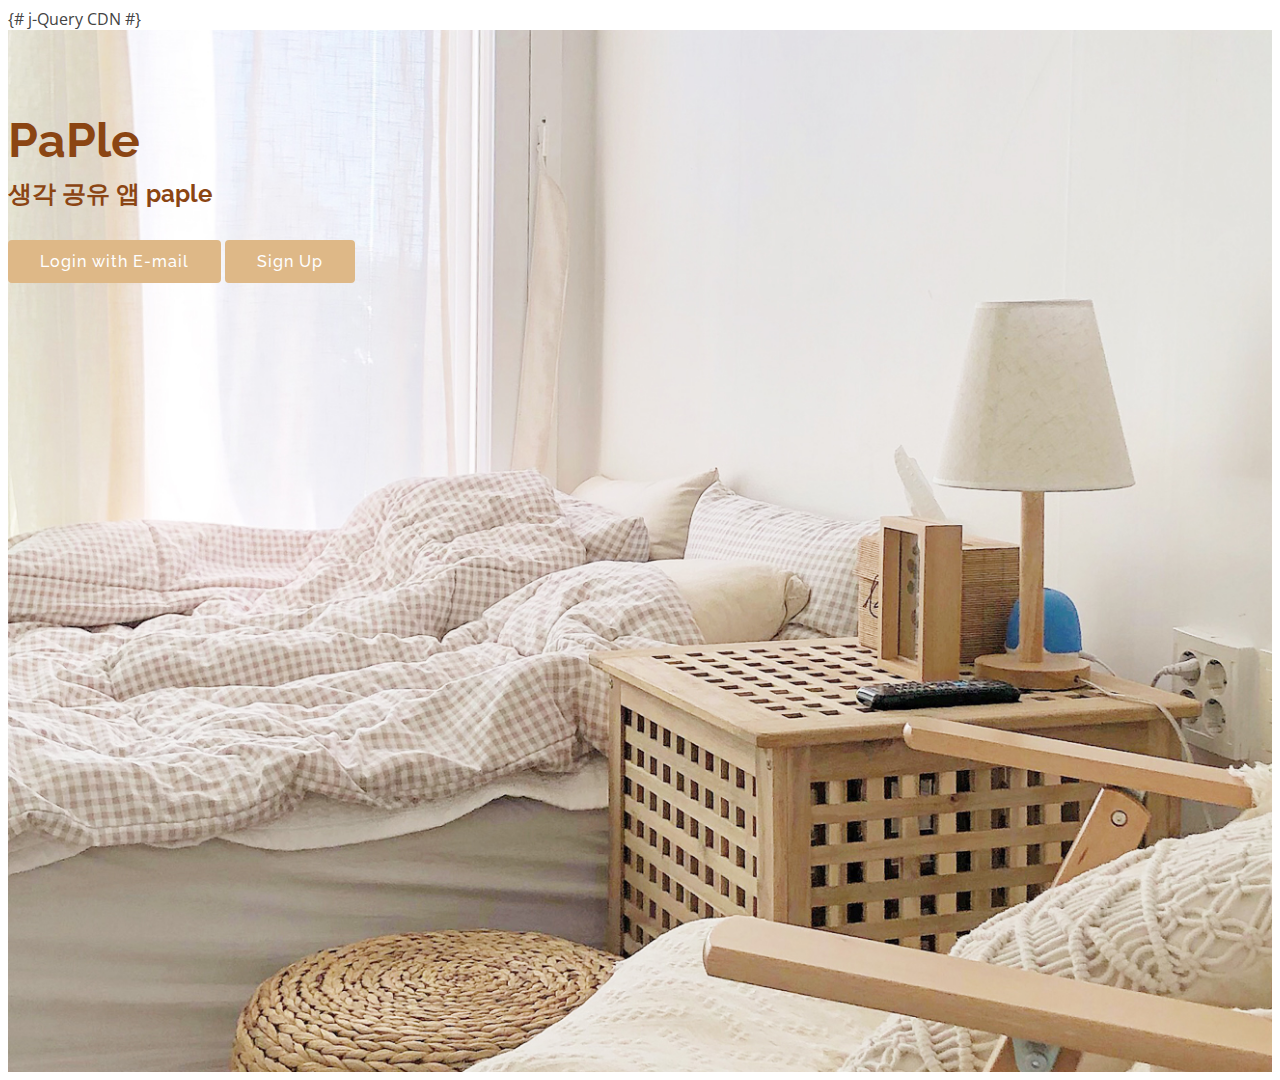
<file: templates/index.html>
<!DOCTYPE html>
<html lang="en">

<head>
    <meta charset="utf-8">
    <meta content="width=device-width, initial-scale=1.0" name="viewport">

    <title>Paple</title>

    {#  j-Query CDN  #}
    <script src="https://code.jquery.com/jquery-2.2.4.min.js" integrity="sha256-BbhdlvQf/xTY9gja0Dq3HiwQF8LaCRTXxZKRutelT44=" crossorigin="anonymous"></script>


    <!-- Bootstrap core CSS(CDN) -->
    <link href="https://cdn.jsdelivr.net/npm/bootstrap@5.0.0-beta1/dist/css/bootstrap.min.css" rel="stylesheet" integrity="sha384-giJF6kkoqNQ00vy+HMDP7azOuL0xtbfIcaT9wjKHr8RbDVddVHyTfAAsrekwKmP1" crossorigin="anonymous">
    <script src="https://cdn.jsdelivr.net/npm/bootstrap@5.0.0-beta1/dist/js/bootstrap.bundle.min.js" integrity="sha384-ygbV9kiqUc6oa4msXn9868pTtWMgiQaeYH7/t7LECLbyPA2x65Kgf80OJFdroafW" crossorigin="anonymous"></script>

    <!-- Google Fonts -->
    <link href="https://fonts.googleapis.com/css?family=Open+Sans:300,300i,400,400i,600,600i,700,700i|Raleway:300,300i,400,400i,500,500i,600,600i,700,700i|Poppins:300,300i,400,400i,500,500i,600,600i,700,700i" rel="stylesheet">

    <script src = "/static/js/accounts.js"></script>

    <!-- Template Main CSS File -->
    <link href="/static/css/index.css" rel="stylesheet">

    <!-- =======================================================
    * Template Name: Presento - v1.1.1
    * Template URL: https://bootstrapmade.com/presento-bootstrap-corporate-template/
    * Author: BootstrapMade.com
    * License: https://bootstrapmade.com/license/
    ======================================================== -->
</head>

<body>


<!-- ======= Hero Section ======= -->
<section id="hero" class="d-flex align-items-center">

    <div class="container-fluid" data-aos="zoom-out" data-aos-delay="100">
        <div class="row justify-content-center">
            <div class="col-xl-10">
                <div class="row">
                    <div class="col-xl-5">
                        <h1>PaPle</h1>
                        <h2>생각 공유 앱 paple</h2>
                        <button type="button" class="btn-get-started scrollto" onclick="login()"> Login with E-mail </button>
                        <button type="button" class="btn-get-started scrollto" onclick="sign_up()"> Sign Up </button>

                    </div>
                </div>
            </div>
        </div>
    </div>

</section><!-- End Hero -->

<!-- Template Main JS File -->
<script src="/static/js/main.js"></script>

</body>

</html>
</file>
<file: static/css/index.css>
/**
* Template Name: Presento - v1.1.1
* Template URL: https://bootstrapmade.com/presento-bootstrap-corporate-template/
* Author: BootstrapMade.com
* License: https://bootstrapmade.com/license/
*/

/*--------------------------------------------------------------
# General
--------------------------------------------------------------*/
body {
  font-family: "Open Sans", sans-serif;
  color: #444444;
}

a {
  color: #e03a3c;
}

a:hover {
  color: #e76668;
  text-decoration: none;
}

h1, h2, h3, h4, h5, h6 {
  font-family: "Raleway", sans-serif;
}

/*--------------------------------------------------------------
# Back to top button
--------------------------------------------------------------*/
.back-to-top {
  position: fixed;
  display: none;
  right: 15px;
  bottom: 15px;
  z-index: 99999;
}

.back-to-top i {
  display: flex;
  align-items: center;
  justify-content: center;
  font-size: 24px;
  width: 40px;
  height: 40px;
  border-radius: 4px;
  background: #e03a3c;
  color: #fff;
  transition: all 0.4s;
}

.back-to-top i:hover {
  background: #e35052;
  color: #fff;
}

/*--------------------------------------------------------------
# Disable aos animation delay on mobile devices
--------------------------------------------------------------*/
@media screen and (max-width: 768px) {
  [data-aos-delay] {
    transition-delay: 0 !important;
  }
}

/*--------------------------------------------------------------
# Header
--------------------------------------------------------------*/
#header {
  background: #fff;
  transition: all 0.5s;
  z-index: 997;
  padding: 20px 0;
}

#header.header-scrolled {
  padding: 12px 0;
  box-shadow: 0px 2px 15px rgba(0, 0, 0, 0.1);
}

#header .logo {
  font-size: 32px;
  margin: 0;
  padding: 0;
  line-height: 1;
  font-weight: 600;
  font-family: "Poppins", sans-serif;
}

#header .logo a {
  color: #111111;
}

#header .logo a span {
  color: #e03a3c;
}

#header .logo img {
  max-height: 40px;
}

@media (max-width: 992px) {
  #header {
    padding: 12px 0;
  }
  #header .logo {
    font-size: 28px;
  }
}

/*--------------------------------------------------------------
# Navigation Menu
--------------------------------------------------------------*/
/* Desktop Navigation */
.nav-menu ul {
  margin: 0;
  padding: 0;
  list-style: none;
}

.nav-menu > ul {
  display: flex;
}

.nav-menu > ul > li {
  position: relative;
  white-space: nowrap;
  padding: 10px 0 10px 28px;
}

.nav-menu a {
  display: block;
  position: relative;
  color: #111111;
  transition: 0.3s;
  font-size: 15px;
  font-weight: 600;
  font-family: "Raleway", sans-serif;
}

.nav-menu a:hover, .nav-menu .active > a, .nav-menu li:hover > a {
  color: #e03a3c;
}

.nav-menu .drop-down ul {
  display: block;
  position: absolute;
  left: 14px;
  top: calc(100% + 30px);
  z-index: 99;
  opacity: 0;
  visibility: hidden;
  padding: 10px 0;
  background: #fff;
  box-shadow: 0px 0px 30px rgba(127, 137, 161, 0.25);
  transition: 0.3s;
}

.nav-menu .drop-down:hover > ul {
  opacity: 1;
  top: 100%;
  visibility: visible;
}

.nav-menu .drop-down li {
  min-width: 180px;
  position: relative;
}

.nav-menu .drop-down ul a {
  padding: 10px 20px;
  font-size: 14px;
  text-transform: none;
}

.nav-menu .drop-down ul a:hover, .nav-menu .drop-down ul .active > a, .nav-menu .drop-down ul li:hover > a {
  color: #e03a3c;
}

.nav-menu .drop-down > a:after {
  content: "\ea99";
  font-family: IcoFont;
  padding-left: 5px;
}

.nav-menu .drop-down .drop-down ul {
  top: 0;
  left: calc(100% - 30px);
}

.nav-menu .drop-down .drop-down:hover > ul {
  opacity: 1;
  top: 0;
  left: 100%;
}

.nav-menu .drop-down .drop-down > a {
  padding-right: 35px;
}

.nav-menu .drop-down .drop-down > a:after {
  content: "\eaa0";
  font-family: IcoFont;
  position: absolute;
  right: 15px;
}

@media (max-width: 1366px) {
  .nav-menu .drop-down .drop-down ul {
    left: -90%;
  }
  .nav-menu .drop-down .drop-down:hover > ul {
    left: -100%;
  }
  .nav-menu .drop-down .drop-down > a:after {
    content: "\ea9d";
  }
}

/* Get Startet Button */
.get-started-btn {
  margin-left: 25px;
  background: #e03a3c;
  color: #fff;
  border-radius: 4px;
  padding: 8px 25px;
  white-space: nowrap;
  transition: 0.3s;
  font-size: 14px;
  font-weight: 600;
  display: inline-block;
}

.get-started-btn:hover {
  background: #111111;
  color: #fff;
}

@media (max-width: 992px) {
  .get-started-btn {
    margin: 0 48px 0 0;
    padding: 6px 18px;
  }
}

/* Mobile Navigation */
.mobile-nav-toggle {
  position: fixed;
  right: 15px;
  top: 15px;
  z-index: 9998;
  border: 0;
  background: none;
  font-size: 24px;
  transition: all 0.4s;
  outline: none !important;
  line-height: 1;
  cursor: pointer;
  text-align: right;
}

.mobile-nav-toggle i {
  color: #111111;
}

.mobile-nav {
  position: fixed;
  top: 55px;
  right: 15px;
  bottom: 15px;
  left: 15px;
  z-index: 9999;
  overflow-y: auto;
  background: #fff;
  transition: ease-in-out 0.2s;
  opacity: 0;
  visibility: hidden;
  border-radius: 10px;
  padding: 10px 0;
}

.mobile-nav * {
  margin: 0;
  padding: 0;
  list-style: none;
}

.mobile-nav a {
  display: block;
  position: relative;
  color: #111111;
  padding: 10px 20px;
  font-weight: 500;
  outline: none;
}

.mobile-nav a:hover, .mobile-nav .active > a, .mobile-nav li:hover > a {
  color: #e03a3c;
  text-decoration: none;
}

.mobile-nav .drop-down > a:after {
  content: "\ea99";
  font-family: IcoFont;
  padding-left: 10px;
  position: absolute;
  right: 15px;
}

.mobile-nav .active.drop-down > a:after {
  content: "\eaa1";
}

.mobile-nav .drop-down > a {
  padding-right: 35px;
}

.mobile-nav .drop-down ul {
  display: none;
  overflow: hidden;
}

.mobile-nav .drop-down li {
  padding-left: 20px;
}

.mobile-nav-overly {
  width: 100%;
  height: 100%;
  z-index: 9997;
  top: 0;
  left: 0;
  position: fixed;
  background: rgba(0, 0, 0, 0.6);
  overflow: hidden;
  display: none;
  transition: ease-in-out 0.2s;
}

.mobile-nav-active {
  overflow: hidden;
}

.mobile-nav-active .mobile-nav {
  opacity: 1;
  visibility: visible;
}

.mobile-nav-active .mobile-nav-toggle i {
  color: #fff;
}

/*--------------------------------------------------------------
# Hero Section
--------------------------------------------------------------*/
#hero {
  width: 100%;
  height: 100vh;
  background: url("/static/image/index.jpg") top center no-repeat;
  background-size: cover;
  position: relative;
  padding-top: 82px;
}

/*#hero:before {*/
/*  content: "";*/
/*  background: rgba(0, 0, 0, 0.6);*/
/*  position: absolute;*/
/*  bottom: 0;*/
/*  top: 0;*/
/*  left: 0;*/
/*  right: 0;*/
/*}*/

#hero h1 {
  margin: 0;
  font-size: 48px;
  font-weight: 700;
  color: saddlebrown;
}

#hero h2 {
  color: saddlebrown;
  margin: 10px 0 0 0;
  font-size: 24px;
}

#hero .btn-get-started {
  font-family: "Raleway", sans-serif;
  font-weight: 500;
  font-size: 16px;
  letter-spacing: 1px;
  display: inline-block;
  padding: 10px 30px;
  border-radius: 4px;
  transition: 0.5s;
  margin-top: 30px;
  color: #fff;
  background: burlywood;
  border: 2px solid burlywood;
}

#hero .btn-get-started:hover {
  background: transparent;
  border-color: #fff;
}

@media (max-width: 768px) {
  #hero {
    text-align: center;
    padding-top: 58px;
  }
  #hero h1 {
    font-size: 28px;
  }
  #hero h2 {
    font-size: 18px;
    line-height: 24px;
  }
}

@media (max-height: 500px) {
  #hero {
    height: 120vh;
  }
}

/*--------------------------------------------------------------
# Sections General
--------------------------------------------------------------*/
section {
  padding: 60px 0;
  overflow: hidden;
  position: relative;
}

.section-title {
  text-align: center;
  padding-bottom: 30px;
  position: relative;
}

.section-title h2 {
  font-size: 32px;
  font-weight: bold;
  text-transform: uppercase;
  margin-bottom: 20px;
  padding-bottom: 20px;
  position: relative;
}

.section-title h2::after {
  content: '';
  position: absolute;
  display: block;
  width: 50px;
  height: 3px;
  background: #e03a3c;
  bottom: 0;
  left: calc(50% - 25px);
}

.section-title p {
  margin-bottom: 0;
}

.section-bg {
  padding: 120px 0;
  color: #fff;
}

.section-bg:before {
  content: "";
  background: #1b1b1b;
  position: absolute;
  bottom: 60px;
  top: 60px;
  left: 0;
  right: 0;
  transform: skewY(-3deg);
}

/*--------------------------------------------------------------
# Breadcrumbs
--------------------------------------------------------------*/
.breadcrumbs {
  padding: 15px 0;
  background: #2b2b2b;
  min-height: 40px;
  margin-top: 82px;
  color: #fff;
}

@media (max-width: 992px) {
  .breadcrumbs {
    margin-top: 57px;
  }
}

.breadcrumbs h2 {
  font-size: 28px;
  font-weight: 500;
}

.breadcrumbs ol {
  display: flex;
  flex-wrap: wrap;
  list-style: none;
  padding: 0 0 10px 0;
  margin: 0;
  font-size: 14px;
}

.breadcrumbs ol a {
  color: #aaaaaa;
}

.breadcrumbs ol a:hover {
  color: #fff;
  transition: 0.3s;
}

.breadcrumbs ol li + li {
  padding-left: 10px;
}

.breadcrumbs ol li + li::before {
  display: inline-block;
  padding-right: 10px;
  color: #e03a3c;
  content: "/";
}

/*--------------------------------------------------------------
# Clients
--------------------------------------------------------------*/
.clients .owl-item {
  display: flex;
  justify-content: center;
  align-items: center;
  padding: 0 20px;
}

.clients .owl-item img {
  width: 60%;
  opacity: 0.5;
  transition: 0.3s;
  filter: grayscale(100);
}

.clients .owl-item img:hover {
  opacity: 1;
  filter: none;
}

.clients .owl-nav, .clients .owl-dots {
  margin-top: 5px;
  text-align: center;
}

.clients .owl-dot {
  display: inline-block;
  margin: 0 5px;
  width: 12px;
  height: 12px;
  border-radius: 50%;
  background-color: #ddd !important;
}

.clients .owl-dot.active {
  background-color: #e03a3c !important;
}

/*--------------------------------------------------------------
# About
--------------------------------------------------------------*/
.about .container {
  position: relative;
  z-index: 10;
}

.about .content {
  padding: 30px 30px 30px 0;
}

.about .content h3 {
  font-weight: 700;
  font-size: 34px;
  margin-bottom: 30px;
}

.about .content p {
  margin-bottom: 30px;
}

.about .content .about-btn {
  padding: 8px 30px 9px 30px;
  color: #fff;
  border-radius: 50px;
  transition: 0.3s;
  text-transform: uppercase;
  font-weight: 600;
  font-size: 13px;
  display: inline-flex;
  align-items: center;
  border: 2px solid #e03a3c;
}

.about .content .about-btn i {
  font-size: 16px;
  padding-left: 5px;
}

.about .content .about-btn:hover {
  background: #e35052;
  background: #e03a3c;
}

.about .icon-boxes .icon-box {
  margin-top: 30px;
}

.about .icon-boxes .icon-box i {
  font-size: 40px;
  color: #e03a3c;
  margin-bottom: 10px;
}

.about .icon-boxes .icon-box h4 {
  font-size: 20px;
  font-weight: 700;
  margin: 0 0 10px 0;
}

.about .icon-boxes .icon-box p {
  font-size: 15px;
  color: #848484;
}

@media (max-width: 1200px) {
  .about .content {
    padding-right: 0;
  }
}

@media (max-width: 768px) {
  .about {
    text-align: center;
  }
}

/*--------------------------------------------------------------
# Counts
--------------------------------------------------------------*/
.counts {
  padding-top: 80px;
}

.counts .count-box {
  padding: 30px 30px 25px 30px;
  width: 100%;
  position: relative;
  text-align: center;
  box-shadow: 0px 2px 35px rgba(0, 0, 0, 0.06);
  border-radius: 4px;
}

.counts .count-box i {
  position: absolute;
  top: -27px;
  left: 50%;
  transform: translateX(-50%);
  font-size: 24px;
  background: #fff;
  padding: 12px;
  color: #e03a3c;
  border-radius: 50px;
  border: 2px solid #fff;
  box-shadow: 0px 2px 25px rgba(0, 0, 0, 0.1);
}

.counts .count-box span {
  font-size: 36px;
  display: block;
  font-weight: 700;
  color: #111111;
}

.counts .count-box p {
  padding: 0;
  margin: 0;
  font-family: "Raleway", sans-serif;
  font-size: 14px;
}

/*--------------------------------------------------------------
# Tabs
--------------------------------------------------------------*/
.tabs .nav-tabs {
  border: 0;
}

.tabs .nav-link {
  border: 1px solid #b9b9b9;
  padding: 15px;
  transition: 0.3s;
  color: #111111;
  border-radius: 0;
  display: flex;
  align-items: center;
  justify-content: center;
}

.tabs .nav-link i {
  padding-right: 15px;
  font-size: 48px;
}

.tabs .nav-link h4 {
  font-size: 18px;
  font-weight: 600;
  margin: 0;
}

.tabs .nav-link:hover {
  color: #e03a3c;
}

.tabs .nav-link.active {
  background: #e03a3c;
  color: #fff;
  border-color: #e03a3c;
}

@media (max-width: 768px) {
  .tabs .nav-link i {
    padding: 0;
    line-height: 1;
    font-size: 36px;
  }
}

@media (max-width: 575px) {
  .tabs .nav-link {
    padding: 15px;
  }
  .tabs .nav-link i {
    font-size: 24px;
  }
}

.tabs .tab-content {
  margin-top: 30px;
}

.tabs .tab-pane h3 {
  font-weight: 600;
  font-size: 26px;
}

.tabs .tab-pane ul {
  list-style: none;
  padding: 0;
}

.tabs .tab-pane ul li {
  padding-bottom: 10px;
}

.tabs .tab-pane ul i {
  font-size: 20px;
  padding-right: 4px;
  color: #e03a3c;
}

.tabs .tab-pane p:last-child {
  margin-bottom: 0;
}

/*--------------------------------------------------------------
# Services
--------------------------------------------------------------*/
.services .icon-box {
  margin-bottom: 20px;
  padding: 30px;
  border-radius: 6px;
  background: #252525;
  transition: 0.3s;
}

.services .icon-box:hover {
  background: #2b2b2b;
}

.services .icon-box i {
  float: left;
  color: #e03a3c;
  font-size: 40px;
}

.services .icon-box h4 {
  margin-left: 70px;
  font-weight: 700;
  margin-bottom: 15px;
  font-size: 18px;
}

.services .icon-box h4 a {
  color: #fff;
  transition: 0.3s;
}

.services .icon-box h4 a:hover {
  text-decoration: underline;
}

.services .icon-box .icon-box:hover h4 a {
  color: #e03a3c;
}

.services .icon-box p {
  margin-left: 70px;
  line-height: 24px;
  font-size: 14px;
}

/*--------------------------------------------------------------
# Portfolio
--------------------------------------------------------------*/
.portfolio .portfolio-item {
  margin-bottom: 30px;
}

.portfolio #portfolio-flters {
  padding: 0;
  margin: 0 auto 20px auto;
  list-style: none;
  text-align: center;
}

.portfolio #portfolio-flters li {
  cursor: pointer;
  display: inline-block;
  padding: 8px 15px 10px 15px;
  font-size: 14px;
  font-weight: 600;
  line-height: 1;
  text-transform: uppercase;
  color: #444444;
  margin-bottom: 5px;
  transition: all 0.3s ease-in-out;
  border-radius: 3px;
}

.portfolio #portfolio-flters li:hover, .portfolio #portfolio-flters li.filter-active {
  color: #fff;
  background: #e03a3c;
}

.portfolio #portfolio-flters li:last-child {
  margin-right: 0;
}

.portfolio .portfolio-wrap {
  transition: 0.3s;
  position: relative;
  overflow: hidden;
  z-index: 1;
  background: rgba(17, 17, 17, 0.6);
}

.portfolio .portfolio-wrap::before {
  content: "";
  background: rgba(17, 17, 17, 0.6);
  position: absolute;
  left: 0;
  right: 0;
  top: 0;
  bottom: 0;
  transition: all ease-in-out 0.3s;
  z-index: 2;
  opacity: 0;
}

.portfolio .portfolio-wrap img {
  transition: all ease-in-out 0.3s;
}

.portfolio .portfolio-wrap .portfolio-info {
  opacity: 0;
  position: absolute;
  top: 0;
  left: 0;
  right: 0;
  bottom: 0;
  z-index: 3;
  transition: all ease-in-out 0.3s;
  display: flex;
  flex-direction: column;
  justify-content: flex-end;
  align-items: flex-start;
  padding: 20px;
}

.portfolio .portfolio-wrap .portfolio-info h4 {
  font-size: 20px;
  color: #fff;
  font-weight: 600;
}

.portfolio .portfolio-wrap .portfolio-info p {
  color: rgba(255, 255, 255, 0.7);
  font-size: 14px;
  text-transform: uppercase;
  padding: 0;
  margin: 0;
  font-style: italic;
}

.portfolio .portfolio-wrap .portfolio-links {
  text-align: center;
  z-index: 4;
}

.portfolio .portfolio-wrap .portfolio-links a {
  color: rgba(255, 255, 255, 0.4);
  margin: 0 5px 0 0;
  font-size: 28px;
  display: inline-block;
  transition: 0.3s;
}

.portfolio .portfolio-wrap .portfolio-links a:hover {
  color: #fff;
}

.portfolio .portfolio-wrap:hover::before {
  opacity: 1;
}

.portfolio .portfolio-wrap:hover img {
  transform: scale(1.2);
}

.portfolio .portfolio-wrap:hover .portfolio-info {
  opacity: 1;
}

/*--------------------------------------------------------------
# Testimonials
--------------------------------------------------------------*/
.testimonials .testimonial-wrap {
  padding-left: 50px;
}

.testimonials .testimonial-item {
  box-sizing: content-box;
  padding: 30px;
  margin: 30px 15px;
  min-height: 200px;
  box-shadow: 0px 2px 12px rgba(0, 0, 0, 0.08);
  position: relative;
  background: #fff;
  border-radius: 15px;
}

.testimonials .testimonial-item .testimonial-img {
  width: 90px;
  border-radius: 10px;
  border: 6px solid #fff;
  float: left;
  margin: 0 10px 0 0;
}

.testimonials .testimonial-item h3 {
  font-size: 18px;
  font-weight: bold;
  margin: 25px 0 5px 0;
  color: #111;
}

.testimonials .testimonial-item h4 {
  font-size: 14px;
  color: #999;
  margin: 0;
}

.testimonials .testimonial-item .quote-icon-left, .testimonials .testimonial-item .quote-icon-right {
  color: #fceaea;
  font-size: 26px;
}

.testimonials .testimonial-item .quote-icon-left {
  display: inline-block;
  left: -5px;
  position: relative;
}

.testimonials .testimonial-item .quote-icon-right {
  display: inline-block;
  right: -5px;
  position: relative;
  top: 10px;
}

.testimonials .testimonial-item p {
  font-style: italic;
  margin: 30px auto 15px auto;
}

.testimonials .owl-nav, .testimonials .owl-dots {
  margin-top: 5px;
  text-align: center;
}

.testimonials .owl-dot {
  display: inline-block;
  margin: 0 5px;
  width: 12px;
  height: 12px;
  border-radius: 50%;
  background-color: #ddd !important;
}

.testimonials .owl-dot.active {
  background-color: #e03a3c !important;
}

@media (max-width: 767px) {
  .testimonials .testimonial-wrap {
    padding-left: 0;
  }
  .testimonials .testimonial-item {
    padding: 30px;
    margin: 15px;
  }
  .testimonials .testimonial-item .testimonial-img {
    position: static;
    left: auto;
  }
}

/*--------------------------------------------------------------
# Pricing
--------------------------------------------------------------*/
.pricing .box {
  padding: 20px;
  background: #2b2b2b;
  text-align: center;
  border-radius: 8px;
  position: relative;
  overflow: hidden;
}

.pricing .box h3 {
  font-weight: 400;
  padding: 15px;
  font-size: 18px;
  text-transform: uppercase;
  font-weight: 600;
}

.pricing .box h4 {
  font-size: 42px;
  font-weight: 500;
  font-family: "Open Sans", sans-serif;
  margin-bottom: 20px;
}

.pricing .box h4 sup {
  font-size: 20px;
  top: -15px;
  left: -3px;
}

.pricing .box h4 span {
  font-size: 16px;
  font-weight: 300;
}

.pricing .box ul {
  padding: 0;
  list-style: none;
  text-align: center;
  line-height: 20px;
  font-size: 14px;
}

.pricing .box ul li {
  padding-bottom: 16px;
}

.pricing .box ul i {
  color: #e03a3c;
  font-size: 18px;
  padding-right: 4px;
}

.pricing .box ul .na {
  color: rgba(255, 255, 255, 0.5);
  text-decoration: line-through;
}

.pricing .box .btn-wrap {
  padding: 15px;
  text-align: center;
}

.pricing .box .btn-buy {
  display: inline-block;
  padding: 10px 40px 12px 40px;
  border-radius: 4px;
  color: #fff;
  transition: none;
  font-size: 14px;
  font-weight: 400;
  font-family: "Raleway", sans-serif;
  font-weight: 600;
  transition: 0.3s;
  border: 2px solid rgba(255, 255, 255, 0.3);
}

.pricing .box .btn-buy:hover {
  border-color: #fff;
}

.pricing .featured {
  background: #e03a3c;
}

/*--------------------------------------------------------------
# Frequently Asked Questions
--------------------------------------------------------------*/
.faq .faq-list {
  padding: 0;
  list-style: none;
}

.faq .faq-list li {
  border-bottom: 1px solid #eee;
  margin-bottom: 20px;
  padding-bottom: 20px;
}

.faq .faq-list a {
  display: block;
  position: relative;
  font-family: #e03a3c;
  font-size: 18px;
  line-height: 24px;
  font-weight: 400;
  padding-right: 25px;
}

.faq .faq-list i {
  font-size: 24px;
  position: absolute;
  right: 0;
  top: 0;
}

.faq .faq-list p {
  margin-bottom: 0;
  padding: 10px 0 0 0;
}

.faq .faq-list .icon-show {
  display: none;
}

.faq .faq-list a.collapsed {
  color: #343a40;
}

.faq .faq-list a.collapsed:hover {
  color: #e03a3c;
}

.faq .faq-list a.collapsed .icon-show {
  display: inline-block;
}

.faq .faq-list a.collapsed .icon-close {
  display: none;
}

/*--------------------------------------------------------------
# Team
--------------------------------------------------------------*/
.team .member {
  margin-bottom: 20px;
  overflow: hidden;
  border-radius: 5px;
  background: #fff;
}

.team .member .member-img {
  position: relative;
  overflow: hidden;
}

.team .member .social {
  position: absolute;
  left: 0;
  bottom: 30px;
  right: 0;
  opacity: 0;
  transition: ease-in-out 0.3s;
  text-align: center;
}

.team .member .social a {
  transition: color 0.3s;
  color: #111111;
  margin: 0 3px;
  padding-top: 7px;
  border-radius: 50px;
  width: 36px;
  height: 36px;
  background: #e03a3c;
  display: inline-block;
  transition: ease-in-out 0.3s;
  color: #fff;
}

.team .member .social a:hover {
  background: #111111;
}

.team .member .social i {
  font-size: 18px;
}

.team .member .member-info {
  padding: 25px 15px;
}

.team .member .member-info h4 {
  font-weight: 700;
  margin-bottom: 5px;
  font-size: 18px;
  color: #111111;
}

.team .member .member-info span {
  display: block;
  font-size: 13px;
  font-weight: 400;
  color: #aaaaaa;
}

.team .member .member-info p {
  font-style: italic;
  font-size: 14px;
  line-height: 26px;
  color: #777777;
}

.team .member:hover .social {
  opacity: 1;
  bottom: 15px;
}

/*--------------------------------------------------------------
# Contact
--------------------------------------------------------------*/
.contact .info-box {
  color: #444444;
  text-align: center;
  box-shadow: 0 0 30px rgba(214, 215, 216, 0.6);
  padding: 20px 0 30px 0;
  border-radius: 4px;
}

.contact .info-box i {
  font-size: 32px;
  color: #e03a3c;
  border-radius: 50%;
  padding: 8px;
  border: 2px dotted #f8d4d5;
}

.contact .info-box h3 {
  font-size: 20px;
  color: #777777;
  font-weight: 700;
  margin: 10px 0;
}

.contact .info-box p {
  padding: 0;
  line-height: 24px;
  font-size: 14px;
  margin-bottom: 0;
}

.contact .php-email-form {
  box-shadow: 0 0 30px rgba(214, 215, 216, 0.6);
  padding: 30px;
  border-radius: 4px;
}

.contact .php-email-form .validate {
  display: none;
  color: red;
  margin: 0 0 15px 0;
  font-weight: 400;
  font-size: 13px;
}

.contact .php-email-form .error-message {
  display: none;
  color: #fff;
  background: #ed3c0d;
  text-align: left;
  padding: 15px;
  font-weight: 600;
}

.contact .php-email-form .error-message br + br {
  margin-top: 25px;
}

.contact .php-email-form .sent-message {
  display: none;
  color: #fff;
  background: #18d26e;
  text-align: center;
  padding: 15px;
  font-weight: 600;
}

.contact .php-email-form .loading {
  display: none;
  background: #fff;
  text-align: center;
  padding: 15px;
}

.contact .php-email-form .loading:before {
  content: "";
  display: inline-block;
  border-radius: 50%;
  width: 24px;
  height: 24px;
  margin: 0 10px -6px 0;
  border: 3px solid #18d26e;
  border-top-color: #eee;
  -webkit-animation: animate-loading 1s linear infinite;
  animation: animate-loading 1s linear infinite;
}

.contact .php-email-form input, .contact .php-email-form textarea {
  box-shadow: none;
  font-size: 14px;
  border-radius: 4px;
}

.contact .php-email-form input:focus, .contact .php-email-form textarea:focus {
  border-color: #111111;
}

.contact .php-email-form input {
  padding: 20px 15px;
}

.contact .php-email-form textarea {
  padding: 12px 15px;
}

.contact .php-email-form button[type="submit"] {
  background: #e03a3c;
  border: 0;
  padding: 10px 32px;
  color: #fff;
  transition: 0.4s;
  border-radius: 4px;
}

.contact .php-email-form button[type="submit"]:hover {
  background: #e35052;
}

@-webkit-keyframes animate-loading {
  0% {
    transform: rotate(0deg);
  }
  100% {
    transform: rotate(360deg);
  }
}

@keyframes animate-loading {
  0% {
    transform: rotate(0deg);
  }
  100% {
    transform: rotate(360deg);
  }
}

/*--------------------------------------------------------------
# Portfolio Details
--------------------------------------------------------------*/
.portfolio-details {
  padding-top: 40px;
}

.portfolio-details .portfolio-details-container {
  position: relative;
}

.portfolio-details .portfolio-details-carousel {
  position: relative;
  z-index: 1;
}

.portfolio-details .portfolio-details-carousel .owl-nav, .portfolio-details .portfolio-details-carousel .owl-dots {
  margin-top: 5px;
  text-align: left;
}

.portfolio-details .portfolio-details-carousel .owl-dot {
  display: inline-block;
  margin: 0 10px 0 0;
  width: 12px;
  height: 12px;
  border-radius: 50%;
  background-color: #ddd !important;
}

.portfolio-details .portfolio-details-carousel .owl-dot.active {
  background-color: #e03a3c !important;
}

.portfolio-details .portfolio-info {
  padding: 30px;
  position: absolute;
  right: 0;
  bottom: -70px;
  background: #fff;
  box-shadow: 0px 2px 15px rgba(0, 0, 0, 0.1);
  z-index: 2;
}

.portfolio-details .portfolio-info h3 {
  font-size: 22px;
  font-weight: 700;
  margin-bottom: 20px;
  padding-bottom: 20px;
  border-bottom: 1px solid #eee;
}

.portfolio-details .portfolio-info ul {
  list-style: none;
  padding: 0;
  font-size: 15px;
}

.portfolio-details .portfolio-info ul li + li {
  margin-top: 10px;
}

.portfolio-details .portfolio-description {
  padding-top: 50px;
}

.portfolio-details .portfolio-description h2 {
  width: 50%;
  font-size: 26px;
  font-weight: 700;
  margin-bottom: 20px;
}

.portfolio-details .portfolio-description p {
  padding: 0 0 0 0;
}

@media (max-width: 768px) {
  .portfolio-details .portfolio-description h2 {
    width: 100%;
  }
  .portfolio-details .portfolio-info {
    position: static;
    margin-top: 30px;
  }
}

.blog {
  padding: 40px 0 20px 0;
}

.blog .entry {
  padding: 30px;
  margin-bottom: 60px;
  box-shadow: 0 4px 16px rgba(0, 0, 0, 0.1);
}

.blog .entry .entry-img {
  max-height: 400px;
  margin: -30px -30px 20px -30px;
  overflow: hidden;
}

.blog .entry .entry-title {
  font-size: 28px;
  font-weight: bold;
  padding: 0;
  margin: 0 0 20px 0;
}

.blog .entry .entry-title a {
  color: #111111;
  transition: 0.3s;
}

.blog .entry .entry-title a:hover {
  color: #e03a3c;
}

.blog .entry .entry-meta {
  margin-bottom: 15px;
  color: #777777;
}

.blog .entry .entry-meta ul {
  display: flex;
  flex-wrap: wrap;
  list-style: none;
  padding: 0;
  margin: 0;
}

.blog .entry .entry-meta ul li + li {
  padding-left: 20px;
}

.blog .entry .entry-meta i {
  font-size: 14px;
  padding-right: 4px;
}

.blog .entry .entry-meta a {
  color: #5e5e5e;
  font-size: 14px;
  display: inline-block;
  line-height: 1;
}

.blog .entry .entry-content p {
  line-height: 24px;
}

.blog .entry .entry-content .read-more {
  -moz-text-align-last: right;
  text-align-last: right;
}

.blog .entry .entry-content .read-more a {
  display: inline-block;
  background: #e03a3c;
  color: #fff;
  padding: 6px 20px;
  transition: 0.3s;
  font-size: 14px;
}

.blog .entry .entry-content .read-more a:hover {
  background: #e65d5f;
}

.blog .entry .entry-content h3 {
  font-size: 22px;
  margin-top: 30px;
  font-weight: bold;
}

.blog .entry .entry-content blockquote {
  overflow: hidden;
  background-color: #fafafa;
  padding: 60px;
  position: relative;
  text-align: center;
  margin: 20px 0;
}

.blog .entry .entry-content blockquote p {
  color: #444444;
  line-height: 1.6;
  margin-bottom: 0;
  font-style: italic;
  font-weight: 500;
  font-size: 22px;
}

.blog .entry .entry-content blockquote .quote-left {
  position: absolute;
  left: 20px;
  top: 20px;
  font-size: 36px;
  color: #e7e7e7;
}

.blog .entry .entry-content blockquote .quote-right {
  position: absolute;
  right: 20px;
  bottom: 20px;
  font-size: 36px;
  color: #e7e7e7;
}

.blog .entry .entry-content blockquote::after {
  content: '';
  position: absolute;
  left: 0;
  top: 0;
  bottom: 0;
  width: 3px;
  background-color: #111111;
  margin-top: 20px;
  margin-bottom: 20px;
}

.blog .entry .entry-footer {
  padding-top: 10px;
  border-top: 1px solid #e6e6e6;
}

.blog .entry .entry-footer i {
  color: #5e5e5e;
  display: inline;
}

.blog .entry .entry-footer a {
  color: #8b8b8b;
  transition: 0.3s;
}

.blog .entry .entry-footer a:hover {
  color: #e03a3c;
}

.blog .entry .entry-footer .cats {
  list-style: none;
  display: inline;
  padding: 0 20px 0 0;
  font-size: 14px;
}

.blog .entry .entry-footer .cats li {
  display: inline-block;
}

.blog .entry .entry-footer .tags {
  list-style: none;
  display: inline;
  padding: 0;
  font-size: 14px;
}

.blog .entry .entry-footer .tags li {
  display: inline-block;
}

.blog .entry .entry-footer .tags li + li::before {
  padding-right: 6px;
  color: #6c757d;
  content: ",";
}

.blog .entry .entry-footer .share {
  font-size: 16px;
}

.blog .entry .entry-footer .share i {
  padding-left: 5px;
}

.blog .entry-single {
  margin-bottom: 30px;
}

.blog .blog-author {
  padding: 20px;
  margin-bottom: 30px;
  box-shadow: 0 4px 16px rgba(0, 0, 0, 0.1);
}

.blog .blog-author img {
  width: 120px;
}

.blog .blog-author h4 {
  margin-left: 140px;
  font-weight: 600;
  font-size: 22px;
  margin-bottom: 0px;
  padding: 0;
}

.blog .blog-author .social-links {
  margin: 0 0 5px 140px;
}

.blog .blog-author .social-links a {
  color: #777777;
}

.blog .blog-author p {
  margin-left: 140px;
  font-style: italic;
  color: #b7b7b7;
}

.blog .blog-comments {
  margin-bottom: 30px;
}

.blog .blog-comments .comments-count {
  font-weight: bold;
}

.blog .blog-comments .comment {
  margin-top: 30px;
  position: relative;
}

.blog .blog-comments .comment .comment-img {
  width: 50px;
}

.blog .blog-comments .comment h5 {
  margin-left: 65px;
  font-size: 16px;
  margin-bottom: 2px;
}

.blog .blog-comments .comment h5 a {
  font-weight: bold;
  color: #444444;
  transition: 0.3s;
}

.blog .blog-comments .comment h5 a:hover {
  color: #e03a3c;
}

.blog .blog-comments .comment h5 .reply {
  padding-left: 10px;
  color: #111111;
}

.blog .blog-comments .comment time {
  margin-left: 65px;
  display: block;
  font-size: 14px;
  color: #777777;
  margin-bottom: 5px;
}

.blog .blog-comments .comment p {
  margin-left: 65px;
}

.blog .blog-comments .comment.comment-reply {
  padding-left: 40px;
}

.blog .blog-comments .reply-form {
  margin-top: 30px;
  padding: 30px;
  box-shadow: 0 4px 16px rgba(0, 0, 0, 0.1);
}

.blog .blog-comments .reply-form h4 {
  font-weight: bold;
  font-size: 22px;
}

.blog .blog-comments .reply-form p {
  font-size: 14px;
}

.blog .blog-comments .reply-form input {
  border-radius: 4px;
  padding: 20px 10px;
  font-size: 14px;
}

.blog .blog-comments .reply-form input:focus {
  box-shadow: none;
  border-color: #ee9293;
}

.blog .blog-comments .reply-form textarea {
  border-radius: 4px0;
  padding: 10px 10px;
  font-size: 14px;
}

.blog .blog-comments .reply-form textarea:focus {
  box-shadow: none;
  border-color: #ee9293;
}

.blog .blog-comments .reply-form .form-group {
  margin-bottom: 25px;
}

.blog .blog-comments .reply-form .btn-primary {
  border-radius: 4px;
  padding: 8px 20px;
  border: 0;
  background-color: #111111;
}

.blog .blog-comments .reply-form .btn-primary:hover {
  background-color: #e03a3c;
}

.blog .blog-pagination {
  color: #444444;
}

.blog .blog-pagination ul {
  display: flex;
  padding-left: 0;
  list-style: none;
}

.blog .blog-pagination li {
  border: 1px solid white;
  margin: 0 5px;
  transition: 0.3s;
}

.blog .blog-pagination li.active {
  background: white;
}

.blog .blog-pagination li a {
  color: #aaaaaa;
  padding: 7px 16px;
  display: inline-block;
}

.blog .blog-pagination li.active, .blog .blog-pagination li:hover {
  background: #e03a3c;
  border: 1px solid #e03a3c;
}

.blog .blog-pagination li.active a, .blog .blog-pagination li:hover a {
  color: #fff;
}

.blog .blog-pagination li.disabled {
  background: #fff;
  border: 1px solid white;
}

.blog .blog-pagination li.disabled i {
  color: #f1f1f1;
  padding: 10px 16px;
  display: inline-block;
}

.blog .sidebar {
  padding: 30px;
  margin: 0 0 60px 20px;
  box-shadow: 0 4px 16px rgba(0, 0, 0, 0.1);
}

.blog .sidebar .sidebar-title {
  font-size: 20px;
  font-weight: 700;
  padding: 0 0 0 0;
  margin: 0 0 15px 0;
  color: #111111;
  position: relative;
}

.blog .sidebar .sidebar-item {
  margin-bottom: 30px;
}

.blog .sidebar .search-form form {
  background: #fff;
  border: 1px solid #ddd;
  padding: 3px 10px;
  position: relative;
}

.blog .sidebar .search-form form input[type="text"] {
  border: 0;
  padding: 4px;
  border-radius: 4px;
  width: calc(100% - 40px);
}

.blog .sidebar .search-form form button {
  position: absolute;
  top: 0;
  right: 0;
  bottom: 0;
  border: 0;
  background: none;
  font-size: 16px;
  padding: 0 15px;
  margin: -1px;
  background: #e03a3c;
  color: #fff;
  transition: 0.3s;
  border-radius: 0 4px 4px 0;
}

.blog .sidebar .search-form form button:hover {
  background: #2b2b2b;
}

.blog .sidebar .categories ul {
  list-style: none;
  padding: 0;
}

.blog .sidebar .categories ul li + li {
  padding-top: 10px;
}

.blog .sidebar .categories ul a {
  color: #515151;
}

.blog .sidebar .categories ul a:hover {
  color: #e03a3c;
}

.blog .sidebar .categories ul a span {
  padding-left: 5px;
  color: #777777;
  font-size: 14px;
}

.blog .sidebar .recent-posts .post-item + .post-item {
  margin-top: 15px;
}

.blog .sidebar .recent-posts img {
  width: 80px;
  float: left;
}

.blog .sidebar .recent-posts h4 {
  font-size: 15px;
  margin-left: 95px;
  font-weight: bold;
}

.blog .sidebar .recent-posts h4 a {
  color: black;
  transition: 0.3s;
}

.blog .sidebar .recent-posts h4 a:hover {
  color: #e03a3c;
}

.blog .sidebar .recent-posts time {
  display: block;
  margin-left: 95px;
  font-style: italic;
  font-size: 14px;
  color: #777777;
}

.blog .sidebar .tags {
  margin-bottom: -10px;
}

.blog .sidebar .tags ul {
  list-style: none;
  padding: 0;
}

.blog .sidebar .tags ul li {
  display: inline-block;
}

.blog .sidebar .tags ul a {
  color: #515151;
  font-size: 14px;
  padding: 6px 14px;
  margin: 0 6px 8px 0;
  border: 1px solid #c4c4c4;
  display: inline-block;
  transition: 0.3s;
}

.blog .sidebar .tags ul a:hover {
  color: #fff;
  border: 1px solid #111111;
  background: #111111;
}

.blog .sidebar .tags ul a span {
  padding-left: 5px;
  color: #aaaaaa;
  font-size: 14px;
}

/*--------------------------------------------------------------
# Footer
--------------------------------------------------------------*/
#footer {
  color: #fff;
  font-size: 14px;
  background: #111111;
}

#footer .footer-top {
  padding: 60px 0 30px 0;
  background: #1b1b1b;
}

#footer .footer-top .footer-contact {
  margin-bottom: 30px;
}

#footer .footer-top .footer-contact h3 {
  font-size: 26px;
  line-height: 1;
  font-weight: 700;
}

#footer .footer-top .footer-contact h3 span {
  color: #e03a3c;
}

#footer .footer-top .footer-contact p {
  font-size: 14px;
  line-height: 24px;
  margin-bottom: 0;
  font-family: "Raleway", sans-serif;
}

#footer .footer-top h4 {
  font-size: 16px;
  font-weight: bold;
  position: relative;
  padding-bottom: 12px;
}

#footer .footer-top h4::after {
  content: '';
  position: absolute;
  display: block;
  width: 20px;
  height: 2px;
  background: #e03a3c;
  bottom: 0;
  left: 0;
}

#footer .footer-top .footer-links {
  margin-bottom: 30px;
}

#footer .footer-top .footer-links ul {
  list-style: none;
  padding: 0;
  margin: 0;
}

#footer .footer-top .footer-links ul i {
  padding-right: 2px;
  color: white;
  font-size: 18px;
  line-height: 1;
}

#footer .footer-top .footer-links ul li {
  padding: 10px 0;
  display: flex;
  align-items: center;
}

#footer .footer-top .footer-links ul li:first-child {
  padding-top: 0;
}

#footer .footer-top .footer-links ul a {
  color: #aaaaaa;
  transition: 0.3s;
  display: inline-block;
  line-height: 1;
}

#footer .footer-top .footer-links ul a:hover {
  text-decoration: none;
  color: #fff;
}

#footer .footer-newsletter {
  font-size: 15px;
}

#footer .footer-newsletter h4 {
  font-size: 16px;
  font-weight: bold;
  position: relative;
  padding-bottom: 12px;
}

#footer .footer-newsletter form {
  margin-top: 30px;
  background: #fff;
  padding: 5px 10px;
  position: relative;
  border-radius: 4px;
  text-align: left;
}

#footer .footer-newsletter form input[type="email"] {
  border: 0;
  padding: 4px 8px;
  width: calc(100% - 100px);
}

#footer .footer-newsletter form input[type="submit"] {
  position: absolute;
  top: 0;
  right: -1px;
  bottom: 0;
  border: 0;
  background: none;
  font-size: 16px;
  padding: 0 20px;
  background: #e03a3c;
  color: #fff;
  transition: 0.3s;
  border-radius: 0 4px 4px 0;
  box-shadow: 0px 2px 15px rgba(0, 0, 0, 0.1);
}

#footer .footer-newsletter form input[type="submit"]:hover {
  background: #e35052;
}

#footer .credits {
  padding-top: 5px;
  font-size: 13px;
}

#footer .social-links a {
  font-size: 18px;
  display: inline-block;
  background: #2b2b2b;
  color: #fff;
  line-height: 1;
  padding: 8px 0;
  margin-right: 4px;
  border-radius: 4px;
  text-align: center;
  width: 36px;
  height: 36px;
  transition: 0.3s;
}

#footer .social-links a:hover {
  background: #e03a3c;
  color: #fff;
  text-decoration: none;
}

/* post style */
.blog-post {
  margin-bottom: 4rem;
}
.blog-post-title {
  margin-bottom: .25rem;
  font-size: 2.5rem;
}
.blog-post-meta {
  margin-bottom: 1.25rem;
  color: #727272;
}
</file>
